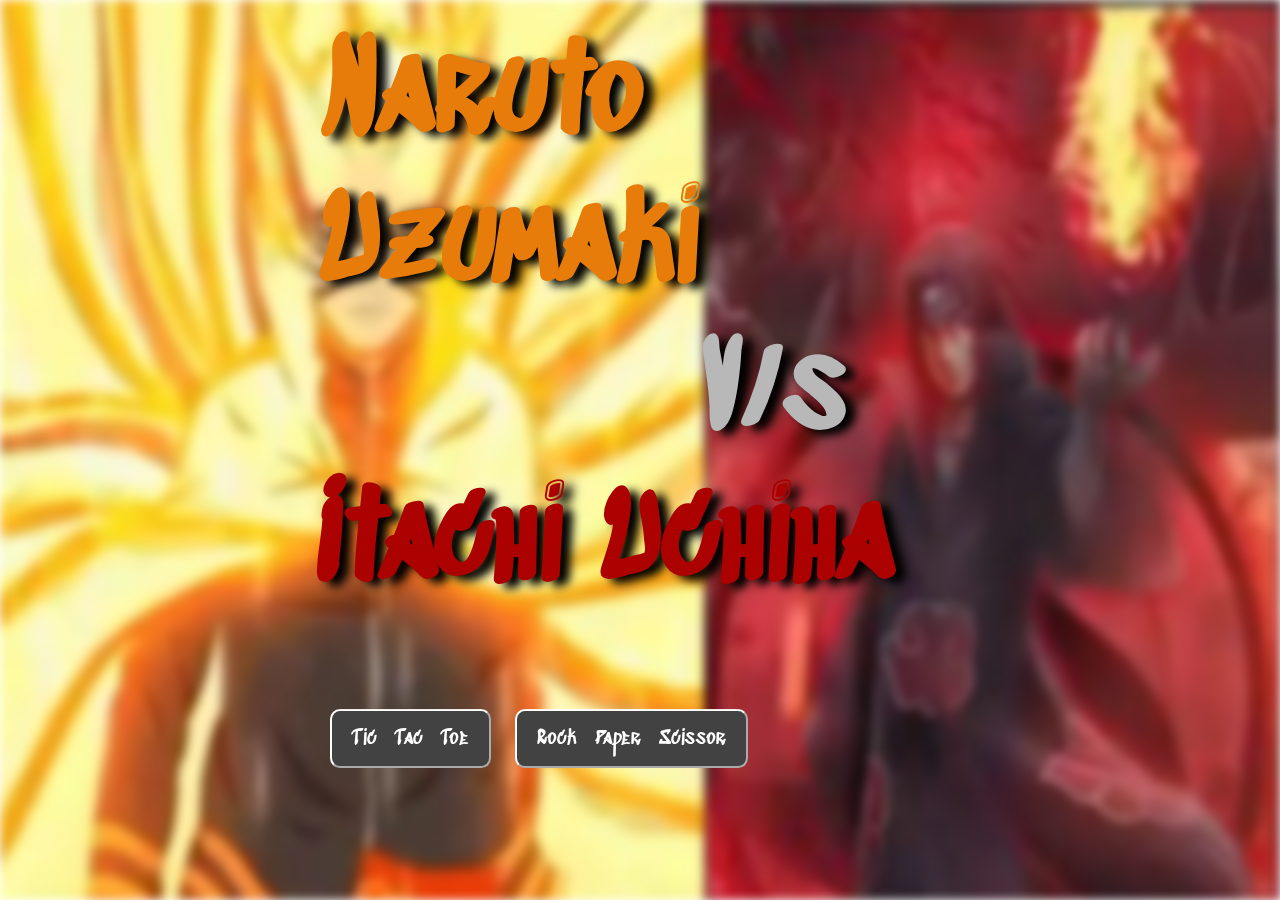
<file: index.html>
<!DOCTYPE html>
<html lang="en">

<head>
    <meta charset="UTF-8" />
    <meta name="viewport" content="width=device-width, initial-scale=1.0" />
    <title>Naruto & Itachi Battleground</title>
    <link rel="stylesheet" href="./styles.css" />
</head>

<body>
    <div class="video-background">
        <video autoplay muted loop>
            <source src="./resources/back-ground.mp4" type="video/mp4" />
        </video>
        <div class="content">
            <h1 id="naruto">
                Naruto Uzumaki
                <span id="vs">&nbsp;&nbsp;&nbsp;&nbsp;&nbsp;&nbsp;&nbsp;&nbsp;&nbsp;&nbsp;V/s</span>
                <span id="itachi">Itachi Uchiha</span> 
            </h1>
            <button class="button" id="button1">Tic &nbsp; Tac &nbsp; Toe</button>
            <button class="button" id="button2">Rock &nbsp; Paper &nbsp; Scissor</button>
        </div>
    </div>
    <script src="./script.js"></script>
</body>

</html>
</file>
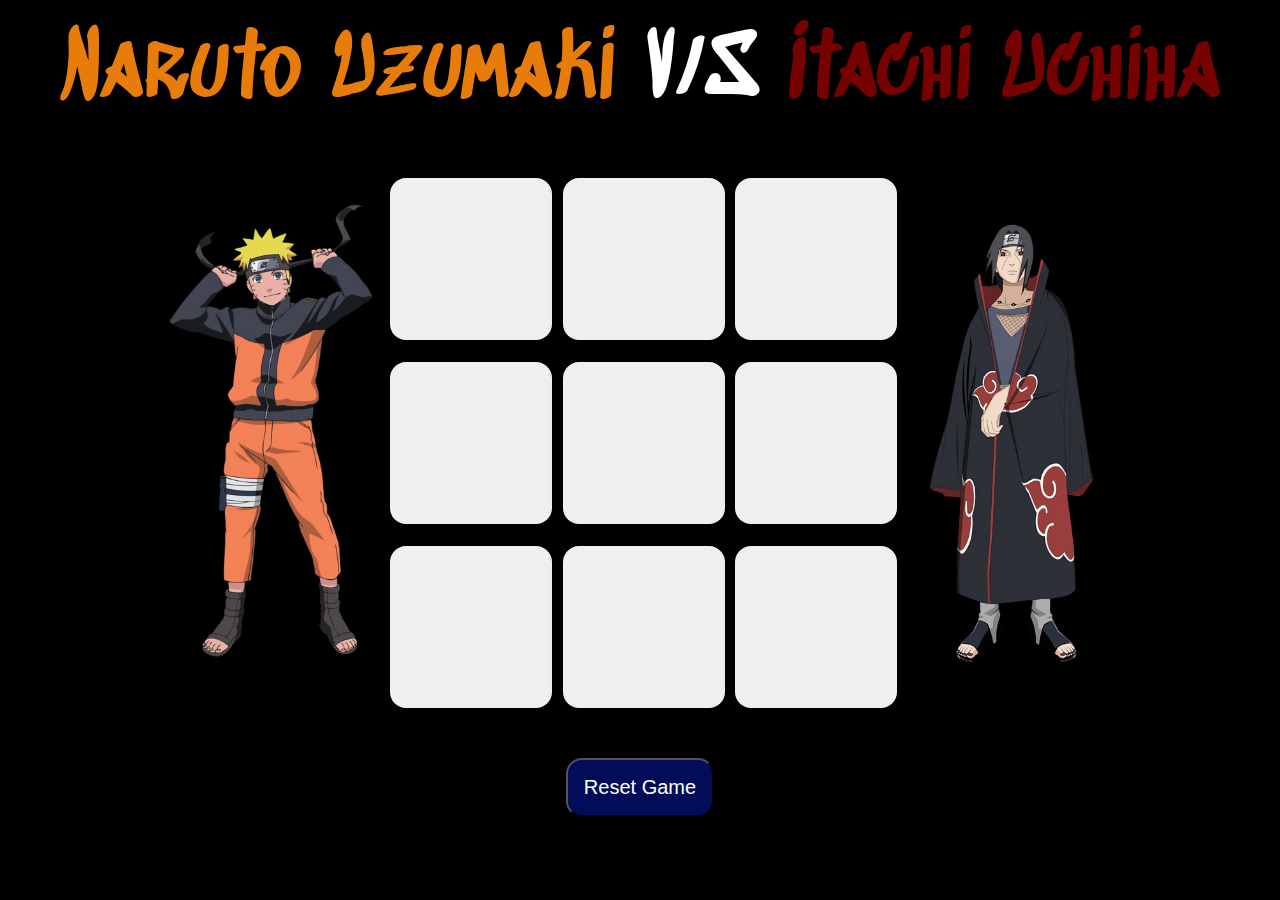
<file: index1.html>
<!DOCTYPE html>
<html lang="en">
<head>
    <meta charset="UTF-8">
    <meta name="viewport" content="width=device-width, initial-scale=1.0">
    <title>Tic Tac Toe Game</title>
    <link rel="stylesheet" href="style1.css">
</head>
<body>
    <main>
        <h1><span id="title1">Naruto Uzumaki</span> <span id="title2">V/S</span> Itachi Uchiha</h1>
        <div class="msgbox hide">
            <p id="msg">Winner</p>
            <button id="newbtn">New Game</button>
        </div>
        <div class="container">
            <div id="p1">
                <img src="./resources1/naruto.png" height="500px">
            </div>
            <div class="game">
                <!-- 9 Box GRID -->
                <button class="box"></button>
                <button class="box"></button>
                <button class="box"></button>
                <button class="box"></button>
                <button class="box"></button>
                <button class="box"></button>
                <button class="box"></button>
                <button class="box"></button>
                <button class="box"></button>
            </div>
            <div id="p2">
                <img src="./resources1/itachi.png" height="510px">
            </div>
        </div>
        <button id="resetbtn">Reset Game</button>
    </main>
    <script src="script1.js"></script>
</body>
</html>
</file>
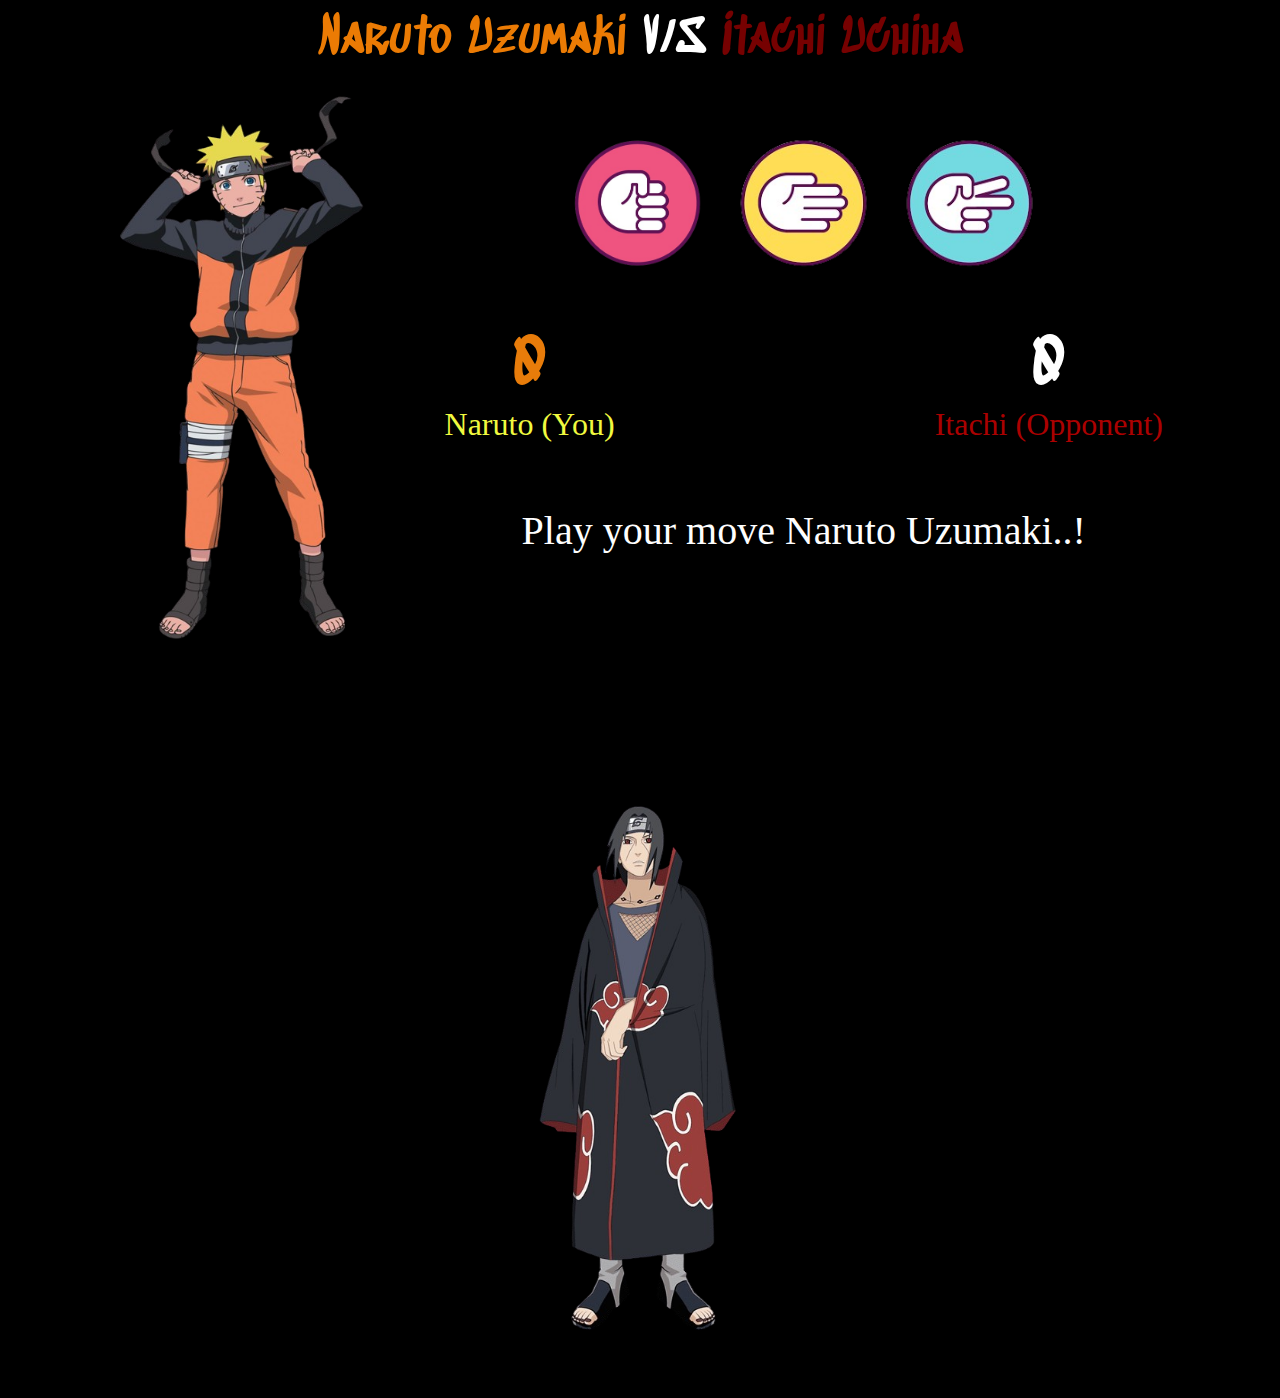
<file: index2.html>
<!DOCTYPE html>
<html lang="en">

<head>
    <meta charset="UTF-8" />
    <meta name="viewport" content="width=device-width, initial-scale=1.0" />
    <title>Stone Paper Scissor</title>
    <link rel="stylesheet" href="./style2.css" />
</head>

<body>
    <h1><span id="title1">Naruto Uzumaki</span> <span id="title2">V/S</span> Itachi Uchiha</h1>
    <div class="container">
        <div class="players" id="naruto">
            <img src="./resources2/naruto.png" height="600px" alt="">
        </div>
        <div class="game">
            <!-- Choices Display -->
            <div class="choices">
                <!-- Choice 1 -->
                <div class="choice" id="rock">
                    <img class="opt" src="./resources2/Stone.png" />
                </div>
                <!-- Choice 2 -->
                <div class="choice" id="paper">
                    <img class="opt" src="./resources2/Paper.png" />
                </div>
                <!-- Choice 3 -->
                <div class="choice" id="scissors">
                    <img class="opt" src="./resources2/Scissor.png" />
                </div>
            </div>
            <!-- Score Board -->
            <div class="score-board">
                <div class="score">
                    <p id="user-score">0</p>
                    <p id="txt1">Naruto (You)</p>
                </div>
                <div class="score">
                    <p id="comp-score">0</p>
                    <p id="txt2">Itachi (Opponent)</p>
                </div>
            </div>
            <div class="msg-container">
                <p id="msg">Play your move Naruto Uzumaki..!</p>
            </div>
        </div>
        <div class="players" id="itachi">
            <img src="./resources2/itachi.png" height="610px" alt="">
        </div>
    </div>

    <script src="script2.js"></script>
</body>

</html>
</file>
<file: styles.css>
@import url('https://fonts.googleapis.com/css2?family=Aclonica&family=Audiowide&family=Bellota&family=Caveat&family=Libre+Baskerville&family=Lobster&family=Pacifico&family=Poppins:wght@400;500;600&family=Sedgwick+Ave+Display&display=swap');
body,
html {
    height: 100%;
    margin: 0;
    justify-content: center;
    align-items: center;
    /* overflow: hidden; */
}

.video-background {
    position: fixed;
    top: 0;
    left: 0;
    width: 100%;
    height: 100%;
    /* overflow: hidden; */
    z-index: 1;
}

video {
    width: 100%;
    height: 100%;
    object-fit:fill;
    filter: blur(5px);
}

.content {
    position: absolute;
    top: 40%;
    left: 50%;
    transform: translate(-50%, -50%);
    /* color: #fff; */
}

h1 {
    font-size: 120px;
    font-family: "Sedgwick Ave Display";
    text-shadow: 10px 5px 10px rgb(0, 0, 0);
    color: transparent;
}

#naruto {
    color: rgb(232, 124, 10);
}

#itachi {
    color:rgb(171, 1, 1);
}

#vs {
    color: #b8b8b8;
}

.button {
    margin: 10px;
    padding: 15px 20px;
    font-size: 20px;
    color: #fff;
    border-color: #fff;
    background-color: #424242;
    border-radius: 10px;
    cursor: pointer;
    transition: rgb(232, 124, 10) 1.5s ease;
    font-family: "Sedgwick Ave Display";
}
  
.button:hover {
    background-color: rgb(0, 0, 0);
}
</file>
<file: style1.css>
@import url('https://fonts.googleapis.com/css2?family=Aclonica&family=Audiowide&family=Bellota&family=Caveat&family=Libre+Baskerville&family=Lobster&family=Pacifico&family=Poppins:wght@400;500;600&family=Sedgwick+Ave+Display&display=swap');

* {
    padding: 0;
    margin: 0;
}

body {
    margin-top: 1rem;
    background-color: #000000;
    text-align: center;
    font-family: "Sedgwick Ave Display";
    font-weight: 200;
    font-style: normal;
}

h1 {
    color: #760101;
    font-family: "Sedgwick Ave Display";
    font-weight: 200;
    font-style: normal;
    font-size: 90px;
}

#title1 {
    color: rgb(232, 124, 10);
}

#title2 {
    color: rgb(255, 255, 255);
}

.container {
    height: 70vh;
    display: flex;
    justify-content: center;
    align-items: center;
}

.game {
    height: 60vmin;
    width: 60vmin;
    display: flex;
    flex-wrap: wrap;
    justify-content: center;
    align-items: center;
    gap: 1.2vmin;
}

.box {
    height: 18vmin;
    width: 18vmin;
    border-radius: 1rem;
    border: none;
    box-shadow: 0 0 1rem rgba(0, 0, 0, 0.3);
    font-size: 10vmin;
}

#resetbtn {
    padding: 1rem;
    font-size: 1.25rem;
    background-color: rgba(2, 16, 110, 0.816);
    border-radius: 1rem;
    color: #ffffff;
}

#newbtn {
    padding: 1rem;
    font-size: 1.25rem;
    border-radius: 1rem;
    margin-bottom: 2rem;
}

#msg {
    color: #ffffff;
    font-size: 8vmin;
}

.msgbox {
    margin-top: 30vmin;
}

.hide {
    display: none;
}

#p2 {
    margin-top: 40px;
}

.itachi {
    background-color: rgb(90, 4, 4);
    color: rgb(238, 238, 238);
}

.naruto {
    background-color: rgb(232, 124, 10);
    color: black;
}

.winner {
    height: 140px;
    width: 50px;
}
</file>
<file: style2.css>
@import url('https://fonts.googleapis.com/css2?family=Aclonica&family=Audiowide&family=Bellota&family=Caveat&family=Libre+Baskerville&family=Lobster&family=Pacifico&family=Poppins:wght@400;500;600&family=Sedgwick+Ave+Display&display=swap');
* {
    margin: 0;
    padding: 0;
    text-align: center;
}

body {
    background-color: #000000;
}

h1 {
    background-color: #000000;
    color: #760101;
    font-family: "Sedgwick Ave Display";
    font-weight: 500;
    font-size: 50px;
    height: 5rem;
    line-height: 5rem;
}

.choice {
    height: 150px;
    width: 150px;
    border-radius: 50%;
    display: flex;
    justify-content: center;
    align-items: center;
}

.choice:hover {
    cursor: pointer;
    background-color: #081b31;
}

.opt {
    height: 150px;
    width: 150px;
    object-fit: cover;
    border-radius: 50%;
}

.choices {
    display: flex;
    justify-content: center;
    align-items: center;
    gap: 1rem;
    margin-bottom: 3rem;
}

.score-board {
    display: flex;
    justify-content: center;
    align-items: center;
    font-size: 2rem;
    gap: 20rem;
    margin-bottom: 3rem;
}

#user-score {
    font-size: 4rem;
    font-family: "Sedgwick Ave Display";
    color: rgb(232, 124, 10);
}

#comp-score {
    font-size: 4rem;
    font-family: "Sedgwick Ave Display";
    color: rgb(255, 255, 255);
}

.container {
    display: flex;
    flex-direction: row;
    flex-wrap: wrap;
    align-content: center;
    justify-content: center;
    gap: 5rem;
}

#itachi {
    margin-top: 20px;
}

.game {
    display: flex;
    flex-direction: column;
    margin-top: 3rem;
    margin-bottom: 5rem;
}

#msg {
    font-size: 40px;
    color: rgb(254, 254, 254);
    border-radius: 30px;
    padding-top: 1rem;
    padding-bottom: 1rem;
}

#txt1 {
    color: rgb(240, 249, 63);
}

#txt2 {
    color:rgb(171, 1, 1);
}

#title1 {
    color: rgb(235, 123, 4);
}

#title2 {
    color: rgb(255, 255, 255);
}
</file>
